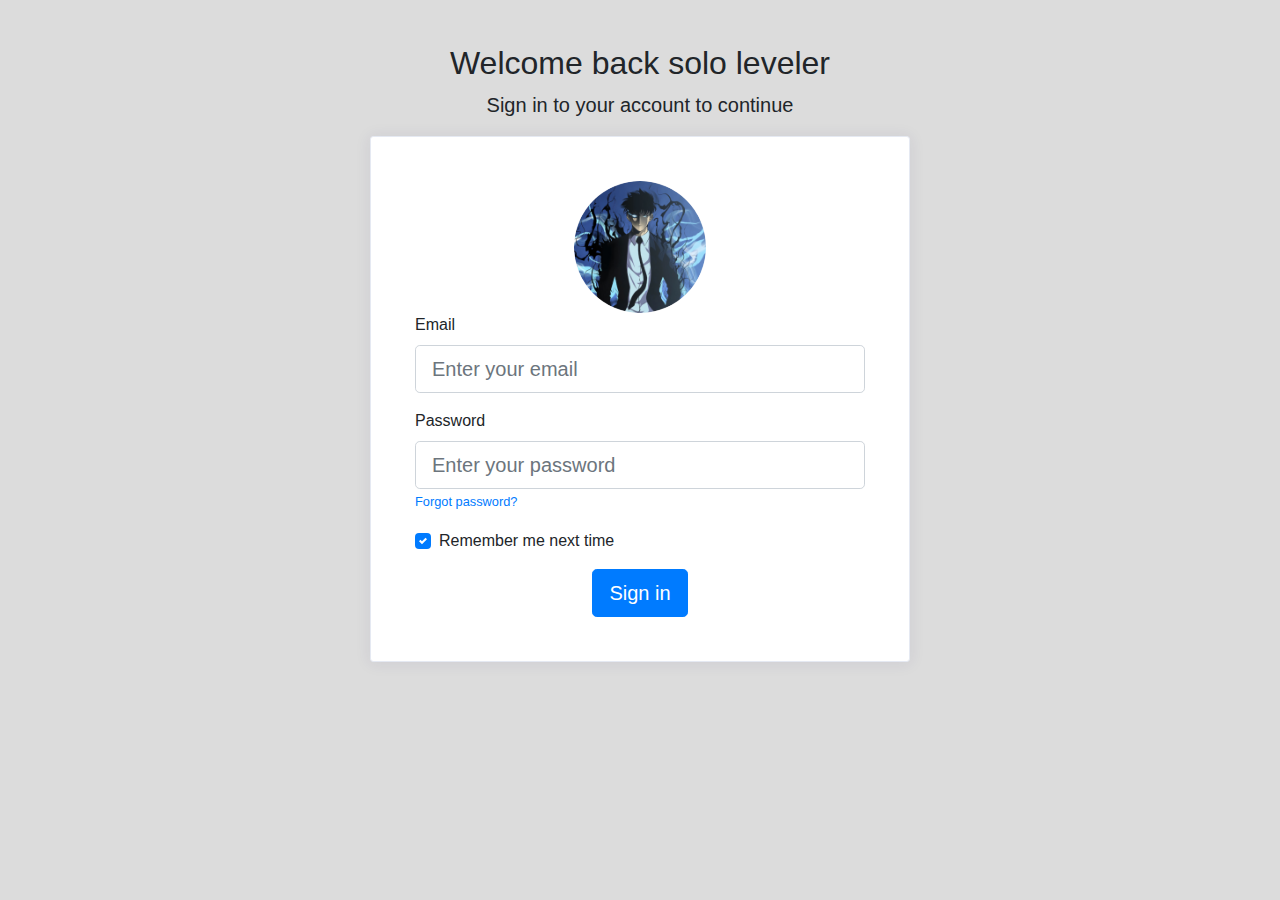
<file: sign_in.html>
<!DOCTYPE html>
<html lang="en">
<head>
<meta charset="utf-8">


<title>bs4 sign in - Bootdey.com</title>
<meta name="viewport" content="width=device-width, initial-scale=1">
<link href="https://cdn.jsdelivr.net/npm/bootstrap@4.1.1/dist/css/bootstrap.min.css" rel="stylesheet">
<style type="text/css">
    	body{
    background-color: #DCDCDC;
    margin-top:20px;
}
.card {
    margin-bottom: 1.5rem;
    box-shadow: 0 1px 15px 1px rgba(52,40,104,.08);
}

.card {
    position: relative;
    display: -ms-flexbox;
    display: flex;
    -ms-flex-direction: column;
    flex-direction: column;
    min-width: 0;
    word-wrap: break-word;
    background-color: #fff;
    background-clip: border-box;
    border: 1px solid #e5e9f2;
    border-radius: .2rem;
}
    </style>
</head>
<body>
<div class="container h-100">
<div class="row h-100">
<div class="col-sm-10 col-md-8 col-lg-6 mx-auto d-table h-100">
<div class="d-table-cell align-middle">
<div class="text-center mt-4">
<h1 class="h2">Welcome back solo leveler</h1>
<p class="lead">
Sign in to your account to continue
</p>
</div>
<div class="card">
<div class="card-body">
<div class="m-sm-4">
<div class="text-center">
<img src="Sung-Jin-Woo-Merch-300x300.png" alt="Sungjinwoo" class="img-fluid rounded-circle" width="132" height="132">
</div>
<form>
<div class="form-group">
<label>Email</label>
<input class="form-control form-control-lg" type="email" name="email" placeholder="Enter your email">
</div>
<div class="form-group">
<label>Password</label>
<input class="form-control form-control-lg" type="password" name="password" placeholder="Enter your password">
<small>
<a href="pages-reset-password.html">Forgot password?</a>
</small>
</div>
<div>
<div class="custom-control custom-checkbox align-items-center">
<input type="checkbox" class="custom-control-input" value="remember-me" name="remember-me" checked>
<label class="custom-control-label text-small">Remember me next time</label>
</div>
</div>
<div class="text-center mt-3">
<a href="index.html" class="btn btn-lg btn-primary">Sign in</a>

</div>
</form>
</div>
</div>
</div>
</div>
</div>
</div>
</div>
<script src="https://code.jquery.com/jquery-1.10.2.min.js"></script>
<script src="https://cdn.jsdelivr.net/npm/bootstrap@4.1.1/dist/js/bootstrap.bundle.min.js"></script>
<script type="text/javascript">
	
</script>
</body>
</html>
</file>
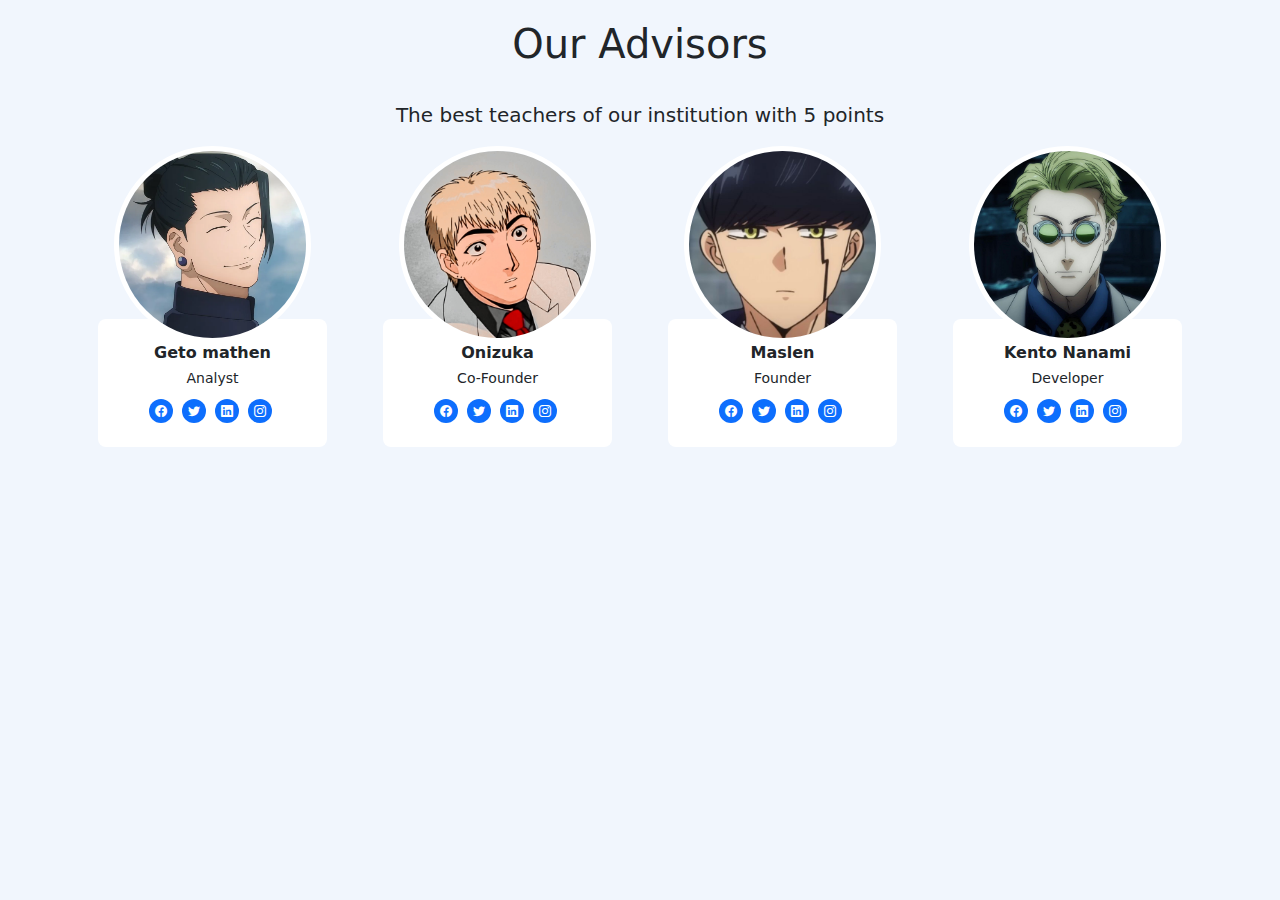
<file: The_teachers.html>
<!DOCTYPE html>
<html lang="en">
<head>
<meta charset="utf-8">
<link rel="stylesheet" href="https://cdnjs.cloudflare.com/ajax/libs/font-awesome/6.5.1/css/all.min.css" integrity="sha512-DTOQO9RWCH3ppGqcWaEA1BIZOC6xxalwEsw9c2QQeAIftl+Vegovlnee1c9QX4TctnWMn13TZye+giMm8e2LwA==" crossorigin="anonymous" referrerpolicy="no-referrer" />

<title>company team list with image a social links - Bootdey.com</title>
<meta name="viewport" content="width=device-width, initial-scale=1">
<link href="https://cdn.jsdelivr.net/npm/bootstrap@5.2.0/dist/css/bootstrap.min.css" rel="stylesheet">
<style type="text/css">
    	body{
    margin-top:20px;
    background:rgba(241,246,253);
}
.rounded-circle {
    border-radius: 50%!important;
}
.border-5 {
    border-width: 5px;
}

.border-white {
    opacity: 1;
    border-color: rgba(255,255,255, 1) !important;
}

.shadow {
    box-shadow: 0 0.375rem 1.5rem 0 rgba(140,152,164,.125)!important;
}


img {
    max-width: 100%;
    height: auto;
}

.icon-sm {
    width: 1.5rem;
    height: 1.5rem;
    display: inline-flex;
    align-items: center;
    justify-content: center;
    text-align: center;
    font-size: 75%;
    line-height: normal;
}
.rounded-circle {
    border-radius: 50%!important;
}

.hover-top-in .hover-top--in {
    transition: ease-in-out all .35s;
    position: relative;
    top: 0
}

.hover-top-in:hover .hover-top--in {
    top: -10px
}

.me-1 {
    margin-right: 0.25rem!important;
}

.fw-700 {
    font-weight: 700!important;
}
.mb-1 {
    margin-bottom: 0.25rem!important;
}

.z-index-1 {
    z-index: 1!important;
}

.pt-6 {
    padding-top: 2.5rem!important;
}
.p-4 {
    padding: 1.5rem!important;
}
.mt-n4 {
    margin-top: -1.5rem!important;
}

.shadow {
    box-shadow: 0 0.375rem 1.5rem 0 rgba(var(--bs-gray-700-rgb),.125)!important;
}
.px-5 {
    padding-right: 2rem!important;
    padding-left: 2rem!important;
}
.position-relative {
    position: relative!important;
}
.overflow-hidden {
    overflow: hidden!important;
}

    </style>
</head>
<body>
<link rel="stylesheet" href="https://cdn.jsdelivr.net/npm/bootstrap-icons@1.10.5/font/bootstrap-icons.css">
<section id="team" class="section bg-gray-100">
<div class="container">
<div class="row section-heading justify-content-center text-center wow fadeInUp" data-wow-duration="0.3s" data-wow-delay="0.3s" style="visibility: visible; animation-duration: 0.3s; animation-delay: 0.3s; animation-name: fadeInUp;">
<div class="col-lg-8 col-xl-6">
<h3 class="h1 bg-primary-after after-50px pb-3 mb-3">Our Advisors</h3>
<div class="lead">The best teachers of our institution with 5<i class="fa-solid fa-star"></i> points</div>
</div>
</div>
<div class="row">
<div class="col-lg-3 col-sm-6 my-3 wow fadeInUp" data-wow-duration="0.3s" data-wow-delay="0.3s" style="visibility: visible; animation-duration: 0.3s; animation-delay: 0.3s; animation-name: fadeInUp;">
<div class="hover-top-in text-center">
<div class="overflow-hidden z-index-1 position-relative px-5"><img class="rounded-circle border border-5 border-white shadow" src="suguru.png" title alt></div>
<div class="mx-2 mx-xl-3 shadow rounded-3 position-relative mt-n4 bg-white p-4 pt-6 mx-4 text-center hover-top--in">
<h6 class="fw-700 dark-color mb-1">Geto mathen</h6><small>Analyst</small>
<div class="pt-2"><a class="icon-sm bg-primary rounded-circle me-1 text-white" href="#"><i class="bi bi-facebook"></i></a> <a class="icon-sm bg-primary rounded-circle me-1 text-white" href="#"><i class="bi bi-twitter"></i></a> <a class="icon-sm bg-primary rounded-circle me-1 text-white" href="#"><i class="bi bi-linkedin"></i></a> <a class="icon-sm bg-primary rounded-circle me-1 text-white" href="#"><i class="bi bi-instagram"></i></a></div>
</div>
</div>
</div>
<div class="col-lg-3 col-sm-6 my-3 wow fadeInUp" data-wow-duration="0.3s" data-wow-delay="0.3s" style="visibility: visible; animation-duration: 0.3s; animation-delay: 0.3s; animation-name: fadeInUp;">
<div class="hover-top-in text-center">
<div class="overflow-hidden z-index-1 position-relative px-5"><img class="rounded-circle border border-5 border-white shadow" src="onizuka.jpg" title alt></div>
<div class="mx-2 mx-xl-3 shadow rounded-3 position-relative mt-n4 bg-white p-4 pt-6 mx-4 text-center hover-top--in">
<h6 class="fw-700 dark-color mb-1">Onizuka</h6><small>Co-Founder</small>
<div class="pt-2"><a class="icon-sm bg-primary rounded-circle me-1 text-white" href="#"><i class="bi bi-facebook"></i></a> <a class="icon-sm bg-primary rounded-circle me-1 text-white" href="#"><i class="bi bi-twitter"></i></a> <a class="icon-sm bg-primary rounded-circle me-1 text-white" href="#"><i class="bi bi-linkedin"></i></a> <a class="icon-sm bg-primary rounded-circle me-1 text-white" href="#"><i class="bi bi-instagram"></i></a></div>
</div>
</div>
</div>
<div class="col-lg-3 col-sm-6 my-3 wow fadeInUp" data-wow-duration="0.3s" data-wow-delay="0.3s" style="visibility: visible; animation-duration: 0.3s; animation-delay: 0.3s; animation-name: fadeInUp;">
<div class="hover-top-in text-center">
<div class="overflow-hidden z-index-1 position-relative px-5"><img class="rounded-circle border border-5 border-white shadow" src="mashle.jpg" title alt></div>
<div class="mx-2 mx-xl-3 shadow rounded-3 position-relative mt-n4 bg-white p-4 pt-6 mx-4 text-center hover-top--in">
<h6 class="fw-700 dark-color mb-1">Maslen</h6><small>Founder</small>
<div class="pt-2"><a class="icon-sm bg-primary rounded-circle me-1 text-white" href="#"><i class="bi bi-facebook"></i></a> <a class="icon-sm bg-primary rounded-circle me-1 text-white" href="#"><i class="bi bi-twitter"></i></a> <a class="icon-sm bg-primary rounded-circle me-1 text-white" href="#"><i class="bi bi-linkedin"></i></a> <a class="icon-sm bg-primary rounded-circle me-1 text-white" href="#"><i class="bi bi-instagram"></i></a></div>
</div>
</div>
</div>
<div class="col-lg-3 col-sm-6 my-3 wow fadeInUp" data-wow-duration="0.3s" data-wow-delay="0.4s" style="visibility: visible; animation-duration: 0.3s; animation-delay: 0.4s; animation-name: fadeInUp;">
<div class="hover-top-in text-center">
<div class="overflow-hidden z-index-1 position-relative px-5"><img class="rounded-circle border border-5 border-white shadow" src="nanami.jpg" title alt></div>
<div class="mx-2 mx-xl-3 shadow rounded-3 position-relative mt-n4 bg-white p-4 pt-6 mx-4 text-center hover-top--in">
<h6 class="fw-700 dark-color mb-1">Kento Nanami</h6><small>Developer</small>
<div class="pt-2"><a class="icon-sm bg-primary rounded-circle me-1 text-white" href="#"><i class="bi bi-facebook"></i></a> <a class="icon-sm bg-primary rounded-circle me-1 text-white" href="#"><i class="bi bi-twitter"></i></a> <a class="icon-sm bg-primary rounded-circle me-1 text-white" href="#"><i class="bi bi-linkedin"></i></a> <a class="icon-sm bg-primary rounded-circle me-1 text-white" href="#"><i class="bi bi-instagram"></i></a></div>
</div>
</div>
</div>
</div>
</div>
</section>
<script src="https://code.jquery.com/jquery-1.10.2.min.js"></script>
<script src="https://cdn.jsdelivr.net/npm/bootstrap@5.2.0/dist/js/bootstrap.bundle.min.js"></script>
<script type="text/javascript">
	
</script>
</body>
</html>
</file>
